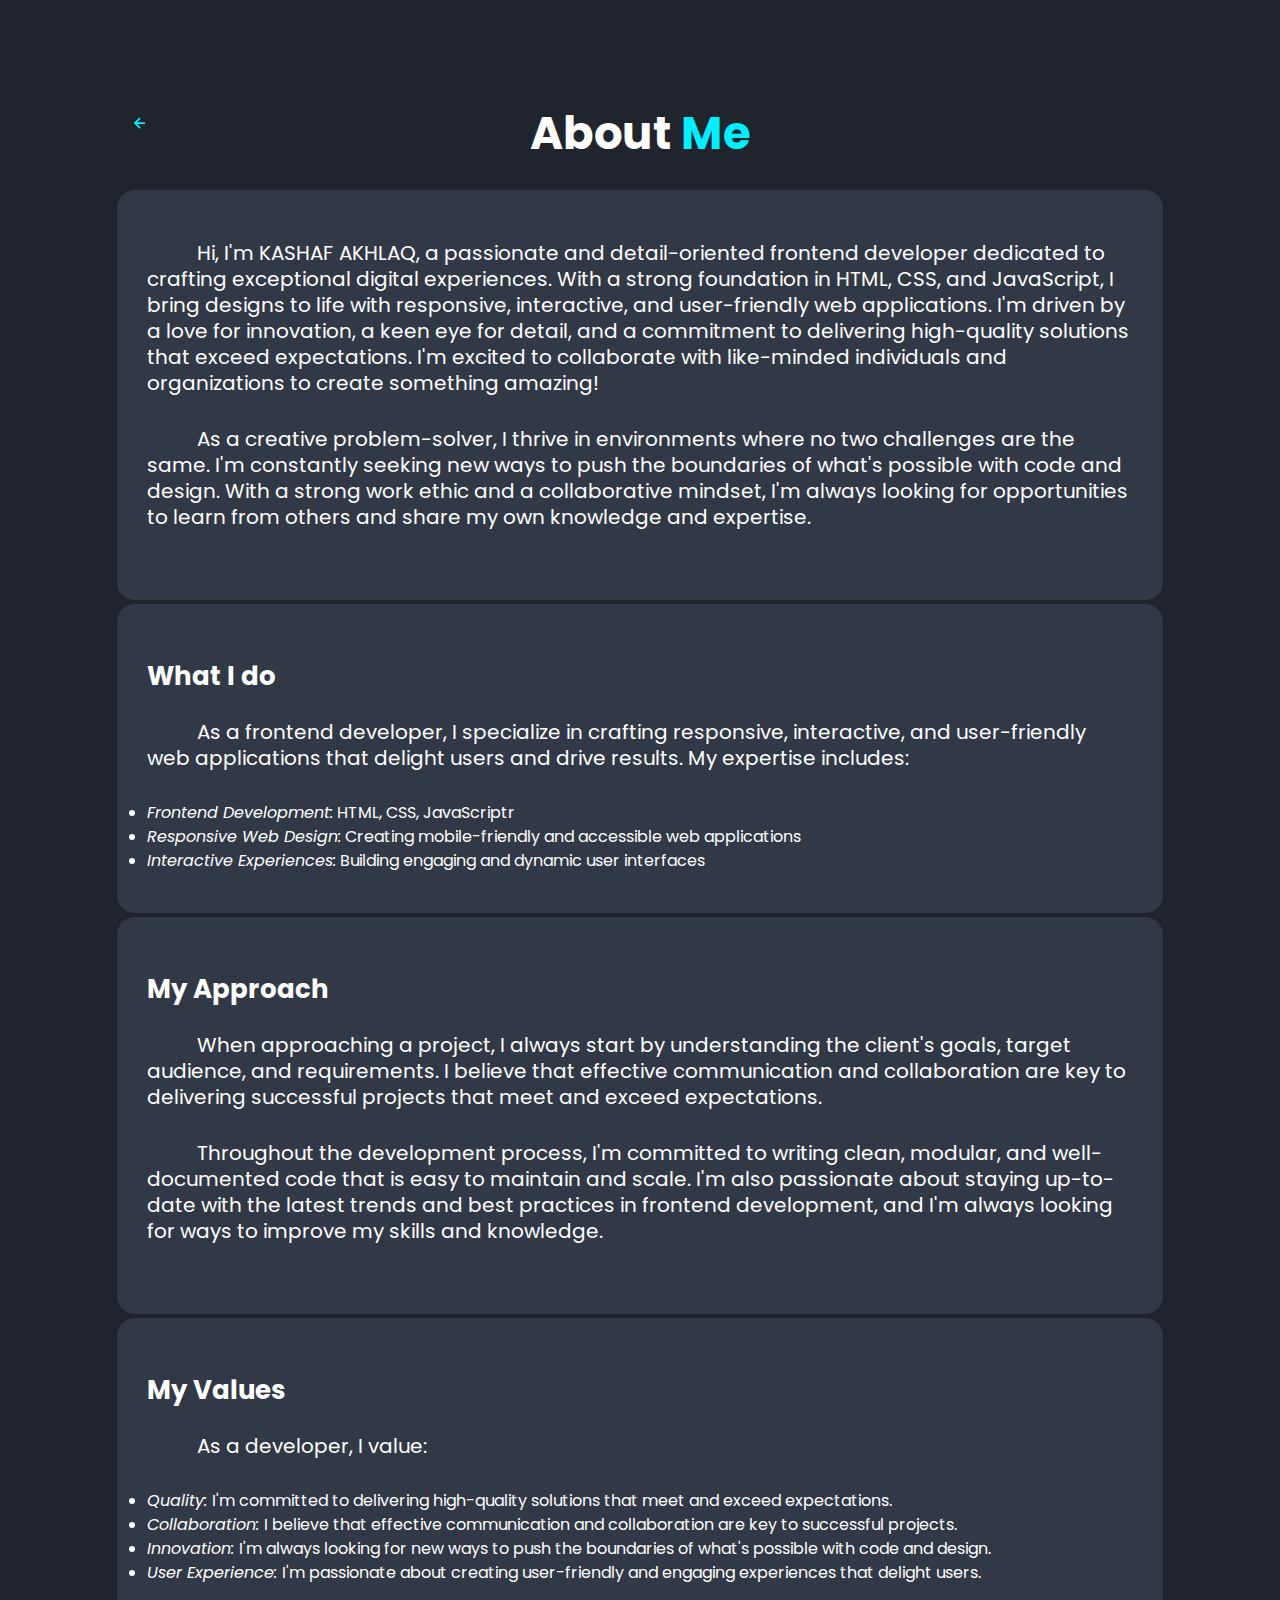
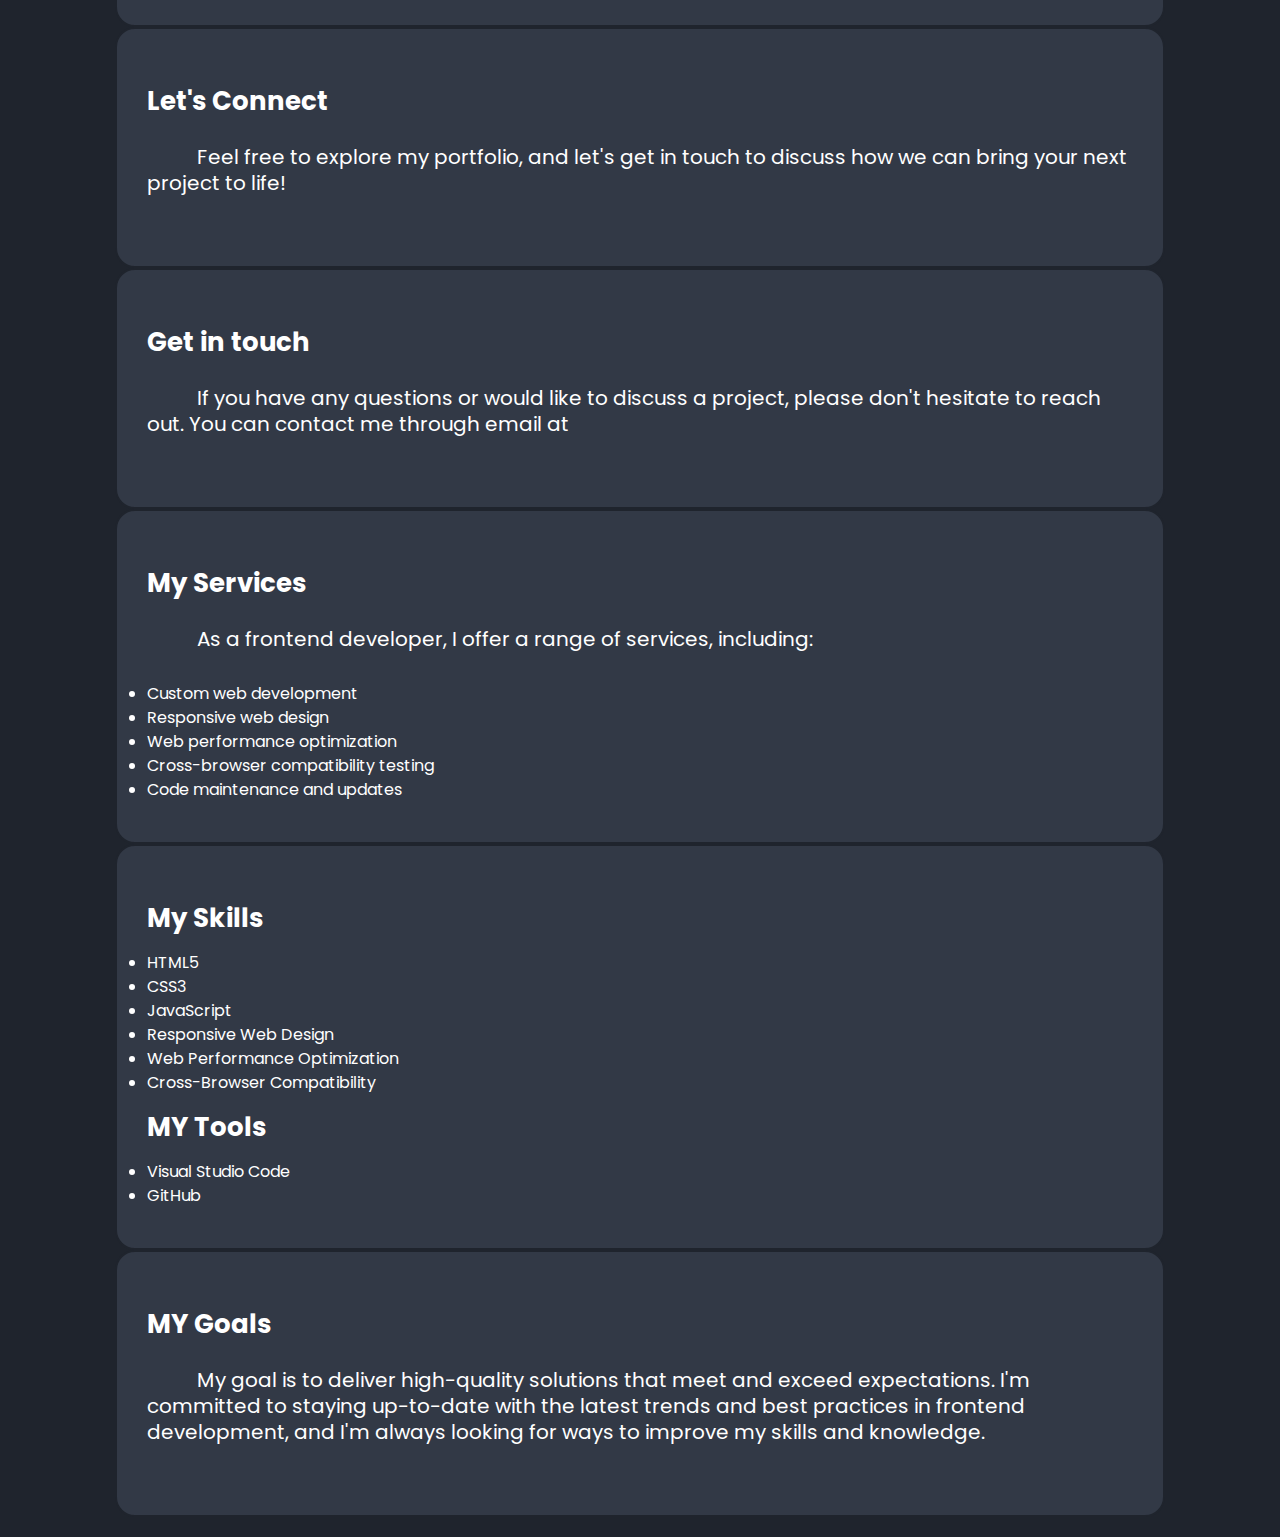
<file: about.html>
<!DOCTYPE html>
<html lang="en">
<head>
    <meta charset="UTF-8">
    <meta name="viewport" content="width=device-width, initial-scale=1.0">
    <!-- Favicon -->
    <link rel="icon" type="image/x-icon" href="/images/favicon.png">

    <title>About</title>

    <!-- Box icons -->
    <link href='https://unpkg.com/boxicons@2.1.4/css/boxicons.min.css' rel='stylesheet'>

    <!-- custom css -->
    <link rel="stylesheet" href="css/services.css">
</head>
<body>
    <section class="section">

        <a href="#" onclick="window.history.back()"><i class="bx bx-left-arrow-alt"></i></a>
           


        <h2 class="heading">About <span>Me</span></h2>
        <div class="about-container">
            <div class="about-box">
                <p>
                    Hi, I'm KASHAF AKHLAQ, a passionate and detail-oriented frontend developer dedicated to crafting exceptional digital experiences. With a strong foundation in HTML, CSS, and JavaScript, I bring designs to life with responsive, interactive, and user-friendly web applications. I'm driven by a love for innovation, a keen eye for detail, and a commitment to delivering high-quality solutions that exceed expectations. I'm excited to collaborate with like-minded individuals and organizations to create something amazing!
                </p>
                <p>
                    As a creative problem-solver, I thrive in environments where no two challenges are the same. I'm constantly seeking new ways to push the boundaries of what's possible with code and design. With a strong work ethic and a collaborative mindset, I'm always looking for opportunities to learn from others and share my own knowledge and expertise.
                </p>
            </div>

            <div class="about-box">
                <h4>What I do</h4>
                <p>
                    As a frontend developer, I specialize in crafting responsive, interactive, and user-friendly web applications that delight users and drive results. My expertise includes:
                </p>
                <ul>
                    <li><em>Frontend Development:</em> HTML, CSS, JavaScriptr</li>
                    <li><em>Responsive Web Design:</em> Creating mobile-friendly and accessible web applications</li>
                    <li><em>Interactive Experiences:</em> Building engaging and dynamic user interfaces</li>
                </ul>
            </div>

            <div class="about-box">
                <h4>My Approach</h4>
                <p>
                    When approaching a project, I always start by understanding the client's goals, target audience, and requirements. I believe that effective communication and collaboration are key to delivering successful projects that meet and exceed expectations.
                </p>
                <p>
                    Throughout the development process, I'm committed to writing clean, modular, and well-documented code that is easy to maintain and scale. I'm also passionate about staying up-to-date with the latest trends and best practices in frontend development, and I'm always looking for ways to improve my skills and knowledge.
                </p>
            </div>

            <div class="about-box">
                    <h4>My Values</h4>
                <p class="no-indent">As a developer, I value:</p>
                <ul>
                    <li><em>Quality: </em>I'm committed to delivering high-quality solutions that meet and exceed expectations.</li>
                    <li><em>Collaboration: </em>I believe that effective communication and collaboration are key to successful projects.</li>
                    <li><em>Innovation: </em>I'm always looking for new ways to push the boundaries of what's possible with code and design.</li>
                    <li><em>User Experience: </em> I'm passionate about creating user-friendly and engaging experiences that delight users.</li>
                </ul>
            </div>

            <div class="about-box">
                <h4>Let's Connect</h4>
                <p>Feel free to explore my portfolio, and let's get in touch to discuss how we can bring your next project to life!
                </p>
            </div>

            <div class="about-box">
                <h4>Get in touch</h4>
                    <p>
                        If you have any questions or would like to discuss a project, please don't hesitate to reach out. You can contact me through email at
                    </p>
            </div>
                

            <div class="about-box">
                <h4>My Services</h4>
                <p>
                    As a frontend developer, I offer a range of services, including:
                </p>
                <ul>
                    <li>Custom web development</li>
                    <li>Responsive web design</li>
                    <li>Web performance optimization</li>
                    <li>Cross-browser compatibility testing</li>
                    <li>Code maintenance and updates</li>
                </ul>
            </div>

            <div class="about-box">
                <h4>My Skills</h4>
                <ul>
                    <li>HTML5</li>
                    <li>CSS3</li>
                    <li>JavaScript</li>
                    <li>Responsive Web Design</li>
                    <li>Web Performance Optimization</li>
                    <li>Cross-Browser Compatibility</li>
                </ul>

                <h4>MY Tools</h4>
                <ul>
                    <li> Visual Studio Code</li>
                    <li>GitHub</li>
                </ul>
            </div>

            <div class="about-box">
                <h4>MY Goals</h4>
                <p>
                    My goal is to deliver high-quality solutions that meet and exceed expectations. I'm committed to staying up-to-date with the latest trends and best practices in frontend development, and I'm always looking for ways to improve my skills and knowledge.
                </p>
            </div>
        </div>
    </section>
</body>

</html>
</file>
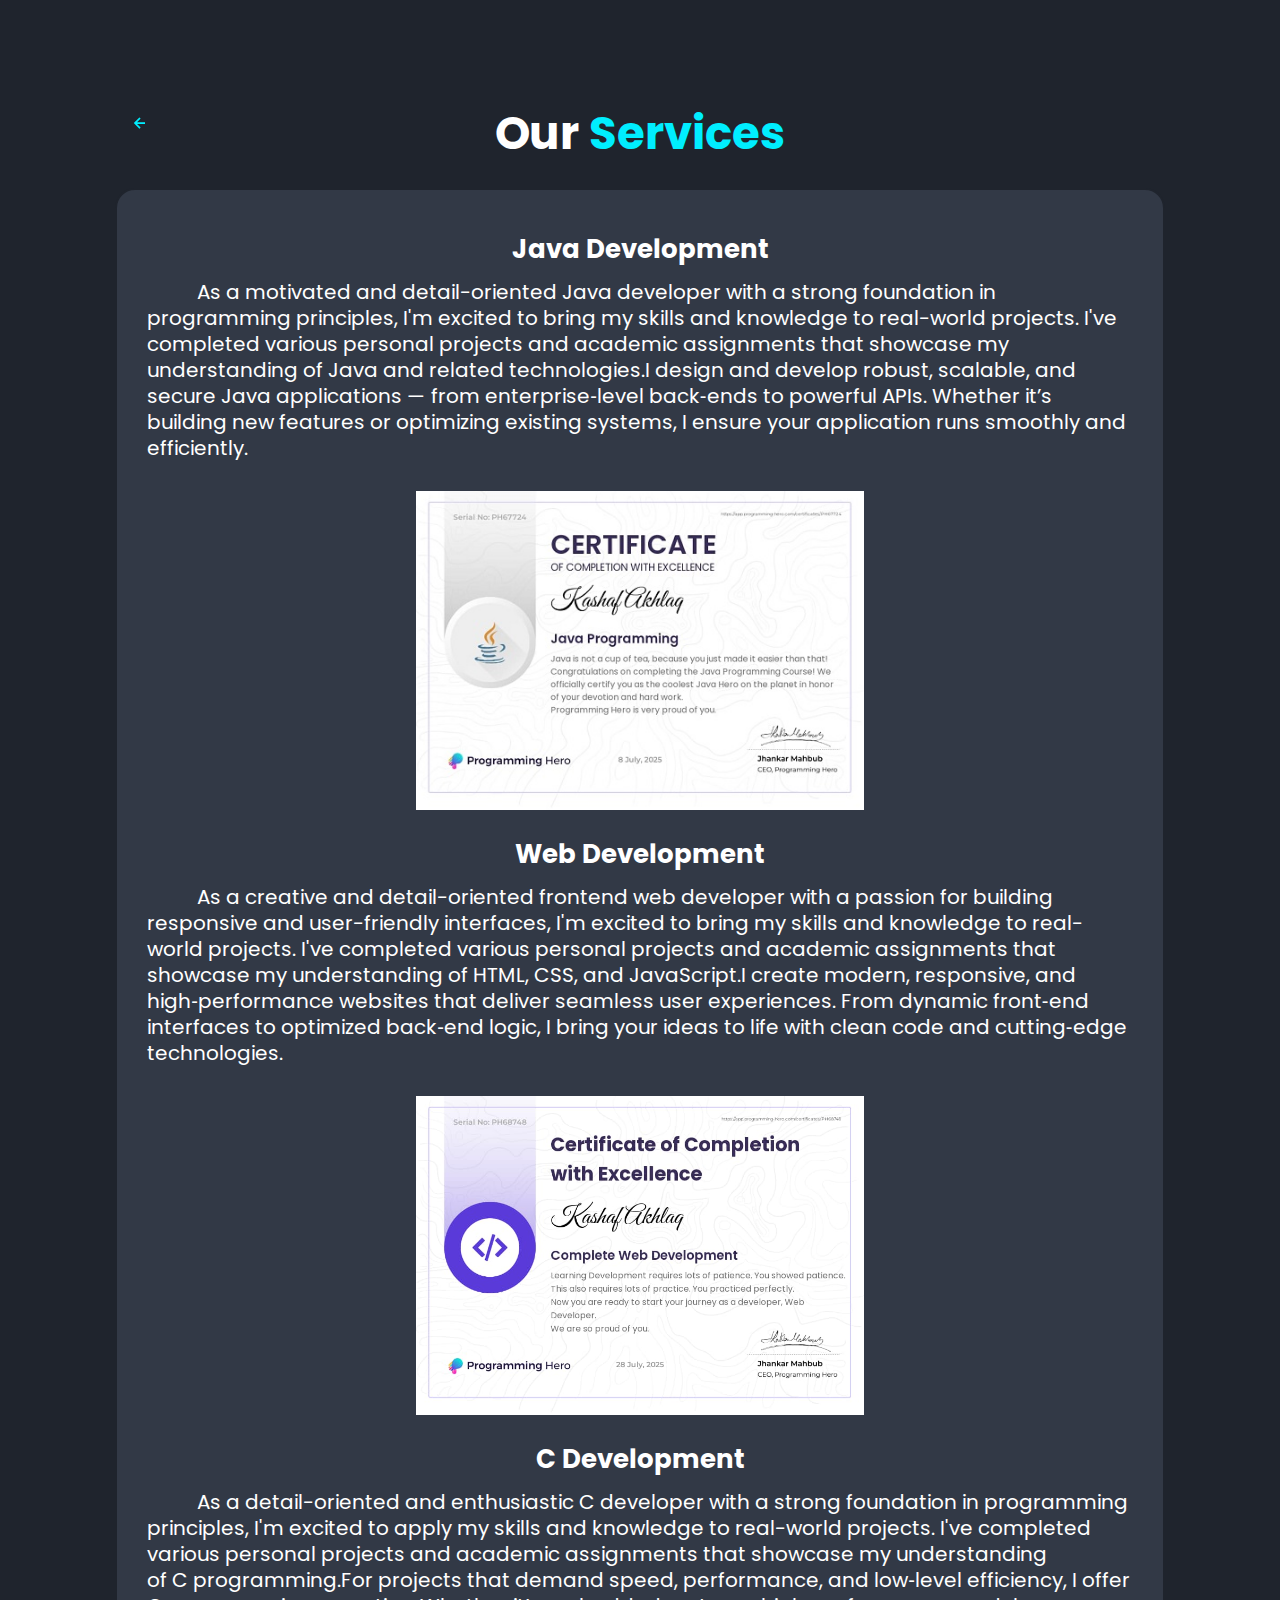
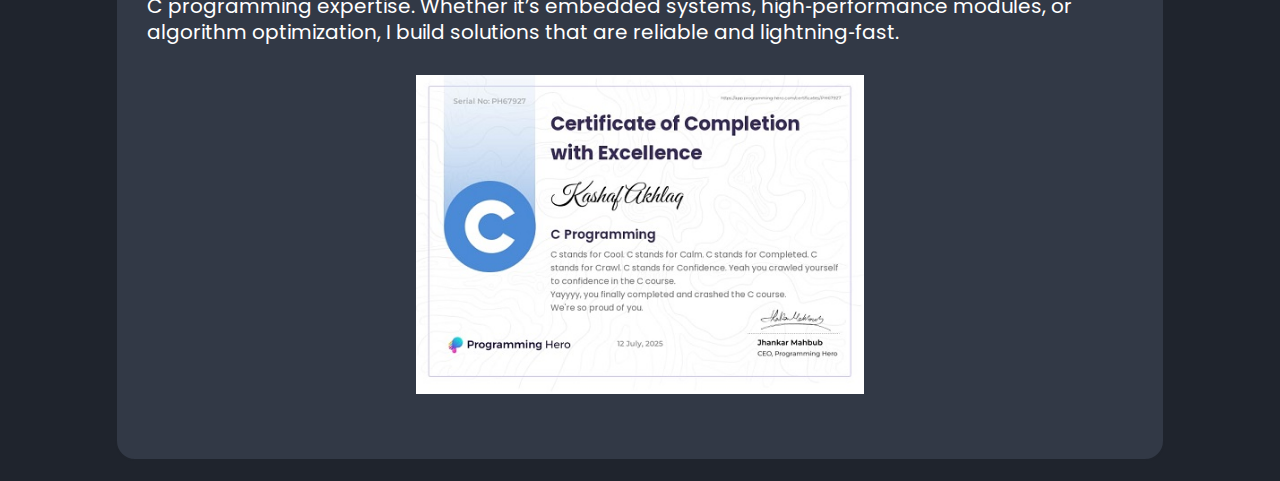
<file: services.html>
<!DOCTYPE html>
<html lang="en">
<head>
    <meta charset="UTF-8">
    <meta name="viewport" content="width=device-width, initial-scale=1.0">
    <!-- Favicon -->
    <link rel="icon" type="image/x-icon" href="/images/favicon.png">

    <title>Services</title>

    <!-- Box icons -->
    <link href='https://unpkg.com/boxicons@2.1.4/css/boxicons.min.css' rel='stylesheet'>

    <!-- custom css -->
    <link rel="stylesheet" href="css/services.css">
</head>
<body>
    <section class="section">
        <a href="#" onclick="window.history.back()"><i class="bx bx-left-arrow-alt"></i></a>
        <h2 class="heading">Our <span>Services</span></h2>
        <div class="services-container">
            <div class="services-box">
                <div class="services-content">
                    <h3>Java Development</h3>
                    <p>
                        As a motivated and detail-oriented Java developer with a strong foundation in programming principles, I'm excited to bring my skills and knowledge to real-world projects. I've completed various personal projects and academic assignments that showcase my understanding of Java and related technologies.I design and develop robust, scalable, and secure Java applications — from enterprise‑level back‑ends to powerful APIs. Whether it’s building new features or optimizing existing systems, I ensure your application runs smoothly and efficiently.
                    </p>
                </div>
                <div class="services-img">
                    <img src="images/java certificate.jpg" alt="">
                </div>

                <div class="services-content">
                    <h3>Web Development</h3>
                    <p>
                        As a creative and detail-oriented frontend web developer with a passion for building responsive and user-friendly interfaces, I'm excited to bring my skills and knowledge to real-world projects. I've completed various personal projects and academic assignments that showcase my understanding of HTML, CSS, and JavaScript.I create modern, responsive, and high‑performance websites that deliver seamless user experiences. From dynamic front‑end interfaces to optimized back‑end logic, I bring your ideas to life with clean code and cutting‑edge technologies.
                    </p>
                </div>
                <div class="services-img">
                    <img src="images/web certificate.jpg" alt="">
                </div>
                <div class="services-content">
                    <h3>C Development</h3>
                    <p>
                        As a detail-oriented and enthusiastic C developer with a strong foundation in programming principles, I'm excited to apply my skills and knowledge to real-world projects. I've completed various personal projects and academic assignments that showcase my understanding of C programming.For projects that demand speed, performance, and low‑level efficiency, I offer C programming expertise. Whether it’s embedded systems, high‑performance modules, or algorithm optimization, I build solutions that are reliable and lightning‑fast.

                    </p>
                </div>
                <div class="services-img">
                    <img src="images/C certificate.jpg" alt="">
                </div>
            </div>
        </div>
    </section>
</body>
</html>
</file>
<file: css/services.css>
@import url('https://fonts.googleapis.com/css@?family=Poppins:wght@300;40;500;600;700;800;900&display=swap');

*{
    margin: 0;
    padding: 0;
    box-sizing: border-box;
    text-decoration: none;
    border: none;
    outline: none;
    scroll-behavior: smooth;
    font-family: 'Poppins',sans-serif;
}

:root{
    --bg-color :#1f242d;
    --second-bg-color :#323946;
    --text-color :#fff;
    --main-color :#0ef;
}

html{
    font-size:62.5%;
    overflow-x: hidden;
}

body{
    background: var(--bg-color);
    color: var(--text-color);
}

section{
    min-height: 100vh;
    padding: 10rem 9% 2rem;
}

.section a{
    position: fixed;
    justify-content: center;
    align-items: center;
    width: 4rem;
    height: 4rem;
    background: transparent;
    border-radius: 50%;
    font-size: 2rem;
    color: var(--main-color);
    padding: 1rem 1.5rem;
    transition: .5s ease;
}

.section a:hover{
    font-size: 3rem;
    padding-top: 0;
}

.heading {
    font-size: 4.5rem;
    text-align: center;
    padding-bottom: 2rem;
}

span {
    color: var(--main-color);
}

.services h2 {
    margin-bottom: 8rem;
}

.services-container,
.about-container {
    justify-content: center;
    align-items: center;
    text-align: center;
    gap: 2rem;
}

.services-container  .services-box,
.about-container .about-box {
    background: var(--second-bg-color);
    padding: 4rem 3rem 4rem;
    border-radius: 2rem;
    border: .2rem solid var(--bg-color);
}

.services-box h3{
    font-size: 2.6rem;
}

.services-box p,
.about-box p {
    text-align: left;
    font-size: 2rem;
    line-height: 1.3;
    margin: 1rem 0 3rem;
    text-indent: 50px;
}

.services-img img{
    width: 35vw;
    margin-bottom: 2rem;
}

.about-box h4{
    text-align: left;
    font-size: 2.6rem;
    line-height: 2.5;
}
ul li {
    text-align: left;
    font-size: 1.6rem;
    line-height: 1.5;
}

@media (max-width : 1200px) {
    .services-img img {
        width: 45vw;
    }
}

@media (max-width : 991px) {
    .services-img img {
        width: 45vw;
    }
}


@media (max-width : 617px) {
    .services-img img {
        width: 60vw;
    }
    
    .services-box p ,
    .about-box p {
        font-size: 1.6rem;
    }
}

@media (max-width : 365px) {
    .services-img img {
        width: 60vw;
    }

    .services-box p ,
    .about-box p {
        font-size: 1.6rem;
    }
}
</file>
